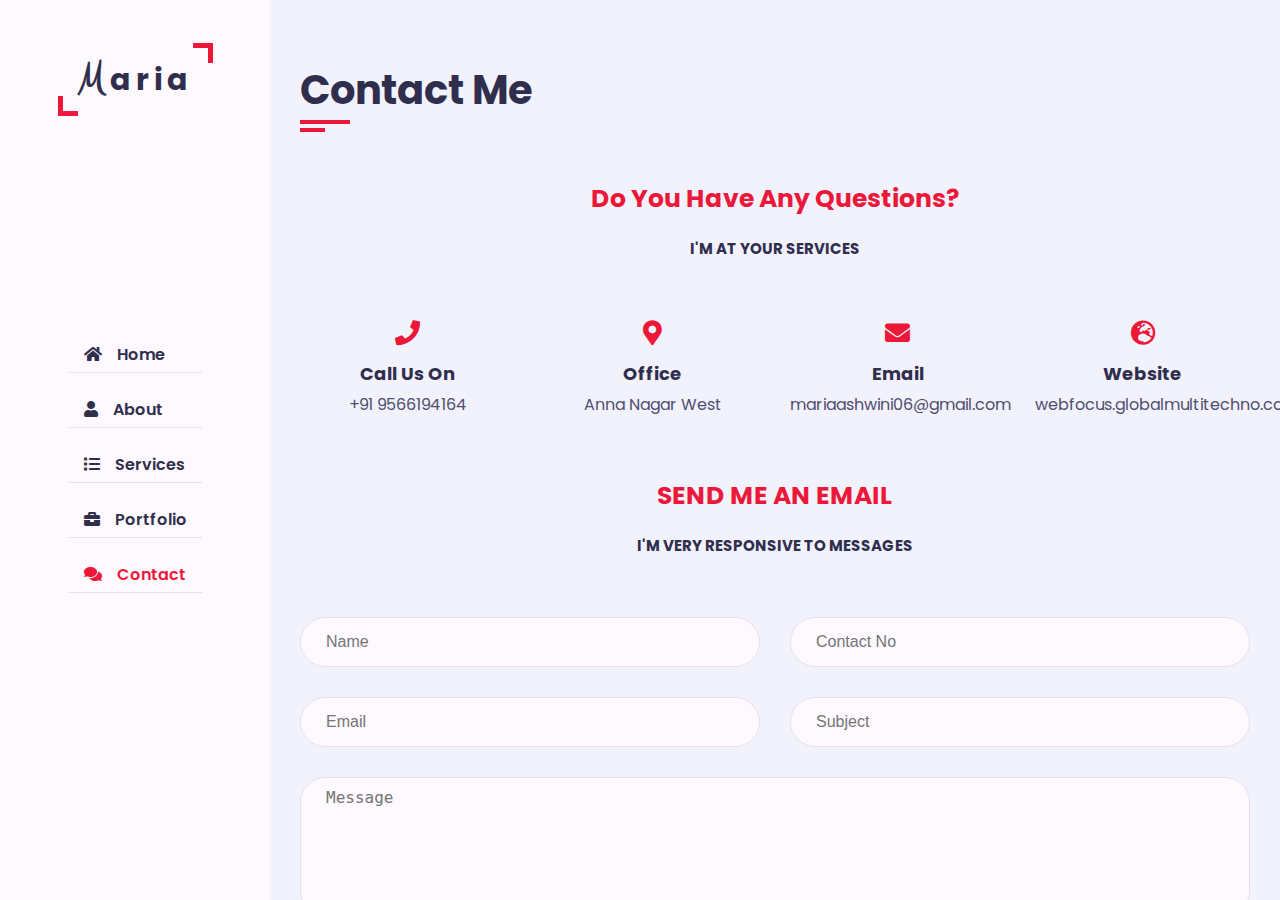
<file: contact.html>
<html lang="en">
	<head>
		<meta charset="UTF-8">
		<meta http-equiv="X-UA-Compatible" content="IE=edge">
		<meta name="viewport" content="width-device-width, initial-scale=1.0">
		<title>Portfolio</title>
		<link rel="stylesheet" href="css/style.css">
		<link rel="stylesheet" href="css/color-1.css">
		<link rel="stylesheet" href="https://cdnjs.cloudflare.com/ajax/libs/font-awesome/5.15.4/css/all.min.css">
	</head>
	<body>
	<!-- Main container start -->
	<div class="main-container">
		<!-- Aside start -->
		<div class="aside">
			<div class="logo">
				<a href="#"><span>M</span>aria</a>
			</div>
			<div class="nav-toggler">
				<span></span>
			</div>
			<ul class="nav">
				<li><a href="#home" class=""><i class="fa fa-home"></i>Home</a></li>
				<li><a href="#about" class=""><i class="fa fa-user"></i>About</a></li>
				<li><a href="#service" class=""><i class="fa fa-list"></i>Services</a></li>
				<li><a href="#portfolio" class=""><i class="fa fa-briefcase"></i>Portfolio</a></li>
				<li><a href="#contact" id="contactMenu" class="active"><i class="fa fa-comments"></i>Contact</a></li>				
			</ul>
		</div>
		<!-- Aside end -->
		<!-- Main content start -->
		<div class="main-content">
			<!--Contact Section start -->
			<section class="contact-info section" id="contact">
				<div class="container">
					<div class="row">
							<div class="section-title padd-15">
								<h2>Contact Me</h2>
							</div>
					</div>
					<h3 class="contact-title padd-15">Do You Have Any Questions?</h3>
					<h4 class="contact-sub-title padd-15">I'M AT YOUR SERVICES</h4>
					<div class="row">
						<!-- Contact Info Item Start-->
						<div class="contact-info-item padd-15">
							<div class="icon"><i class="fa fa-phone"></i></div>
							<h4>Call Us On</h4>
							<p>+91 9566194164</p>
						</div>
						<!-- Contact Info Item End-->
						<!-- Contact Info Item Start-->
						<div class="contact-info-item padd-15">
							<div class="icon"><i class="fa fa-map-marker-alt"></i></div>
							<h4>Office</h4>
							<p>Anna Nagar West</p>
						</div>
						<!-- Contact Info Item End-->
						<!-- Contact Info Item Start-->
						<div class="contact-info-item padd-15">
							<div class="icon"><i class="fa fa-envelope"></i></div>
							<h4>Email</h4>
							<p>mariaashwini06@gmail.com</p>
						</div>
						<!-- Contact Info Item End-->
						<!-- Contact Info Item Start-->
						<div class="contact-info-item padd-15">
							<div class="icon"><i class="fa fa-globe-europe"></i></div>
							<h4>Website</h4>
							<p>webfocus.globalmultitechno.com</p>
						</div>
						<!-- Contact Info Item End-->
					</div>
					<h3 class="contact-title padd-15">SEND ME AN EMAIL</h3>
					<h4 class="contact-sub-title padd-15">I'M VERY RESPONSIVE TO MESSAGES</h4>
					<!-- Contact Form ---->
					<form action="formSubmit.php" method="post" id="contactForm" novalidate="novalidate">
						<div class="row">
							<div class="contact-form padd-15">
								<div class="row">
									<div class="form-item col-6 padd-15">
										<div class="form-group">
											<input type="text" name="name" class="form-control" placeholder="Name">
										</div>
									</div>
									<div class="form-item col-6 padd-15">
										<div class="form-group">
											<input type="text" name="phone" class="form-control" placeholder="Contact No">
										</div>
									</div>
								</div>
								<div class="row">
									<div class="form-item col-6 padd-15">
										<div class="form-group">
											<input type="email" name="email" class="form-control" placeholder="Email">
										</div>
									</div>
									<div class="form-item col-6 padd-15">
										<div class="form-group">
											<input type="text" name="subject" class="form-control" placeholder="Subject">
										</div>
									</div>
								</div>
								<div class="row">
									<div class="form-item col-12 padd-15">
										<div class="form-group">
											<textarea name="message" class="form-control" id="" placeholder="Message"></textarea>
										</div>
									</div>
								</div>
								<div class="row">
									<div class="form-item col-12 padd-15">
										<div class="form-group">
											<input type="submit" name="contactSubmit" class="btn" id="contactSubmit" value="Send Message">
										</div>
									</div>
								</div>
							</div>
						</div>
					</form>
				</div>
			</section>
		<!--Contact Section end -->
		</div>
		<!-- Main content end -->
	</div>
	<!-- Main container end -->
	<script src="js/script.js"></script>
	</body>
</html>
</file>
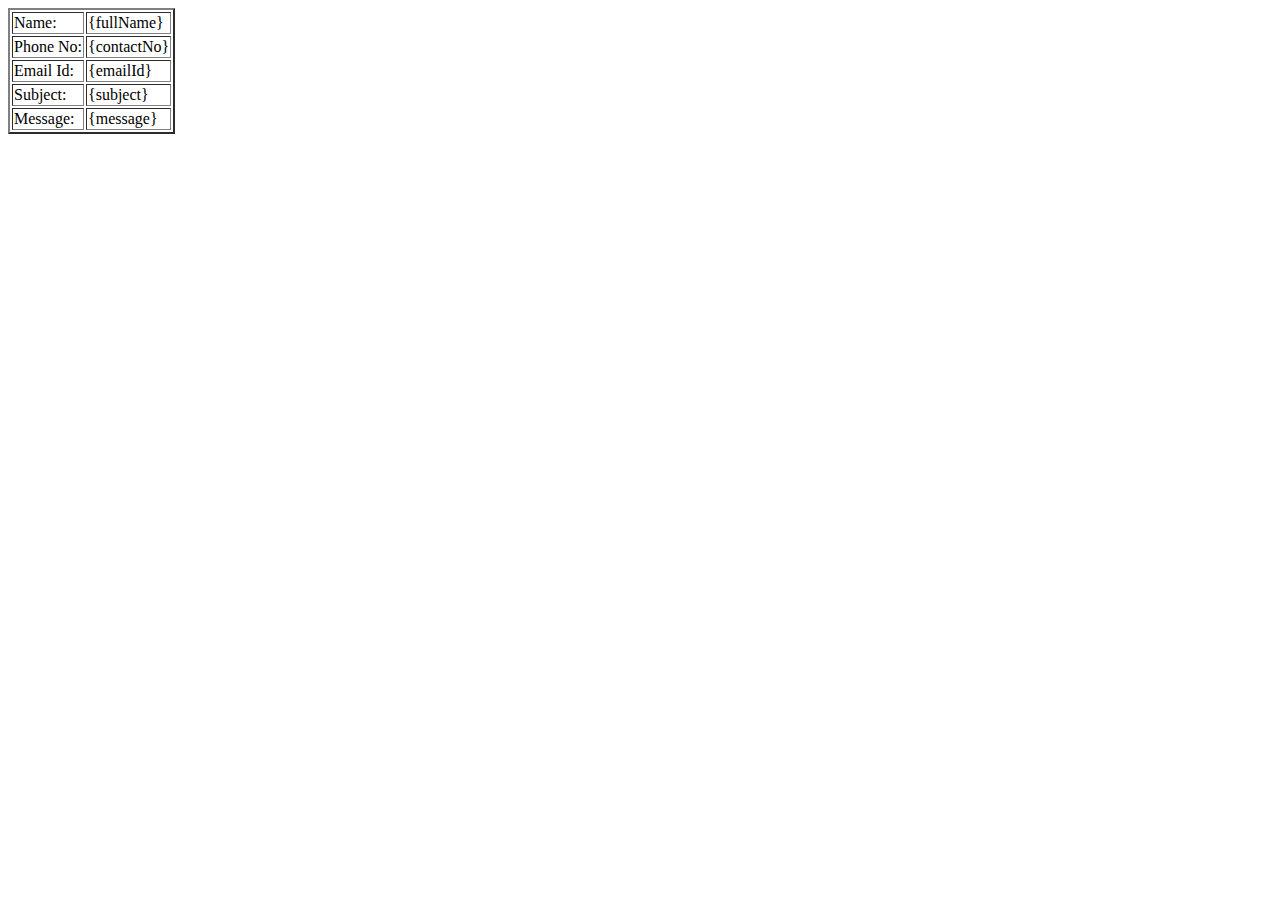
<file: emailContent.html>
<html>
	<head>
	</head>
	<body>
		<table border = '2'>
			<tr>
				<td>Name:</td>
				<td>{fullName}</td>
			</tr>
			<tr>
				<td>Phone No:</td>
				<td>{contactNo}</td>
			</tr>
			<tr>
				<td>Email Id:</td>
				<td>{emailId}</td>
			</tr>
				<tr>
				<td>Subject:</td>
				<td>{subject}</td>
			</tr>
			<tr>
				<td>Message:</td>
				<td>{message}</td>
			</tr>
		</table>
	</body>
</html>
</file>
<file: css/style.css>
@import url('https://fonts.googleapis.com/css?family=Clicker+Script&family=Poppins:wght@200;300;400;500;600&display=swap');
:root
{
	--bg-black-900: #f2f2fc;
	--bg-black-100: #fdf9ff;
	--bg-black-50:  #e8dfec;
	--text-black-900: #302e4d;
	--text-black-700: #504e70;
}
body
{
	line-height: 1.5;
	font-size: 16px;
	font-family: 'Poppins',sans-serif;
}
*
{
	margin: 0;
	padding: 0;
	outline: none;
	text-decoration: none;
	box-sizing: border-box;
}
::before,::after
{
	box-sizing: border-box;
}
ul
{
	list-style-type: none;
}
.section
{
	background: var(--bg-black-900);
	min-height: 100vh;
	display: block;
	padding: 0 30px;
	opacity: 1;
	position: fixed;
	left: 270px;
	top: 0;
	right: 0;
	bottom: 0;
	z-index: 0;
	overflow-y: auto;
	overflow-x: hidden;
	transition: all 0.3s ease;
	
	/* My code
	position: relative;
	left: 150px;
	My code*/
}
.section.back-section{
	z-index: 1;
}
.section.active{
	z-index: 2;
	opacity: 1;
	animation: slideSection 1s ease;
}

@keyframes slideSection{
	0%
	{
		transform: translateX(100%);
	}
	100%
	{
		transform: translateX(0%);
	}
}
.hidden{
	display: none !important;
}

.padd-15
{
	padding-left: 15px;
	padding-right: 15px;
}
.container
{
	max-width: 1100px;
	width: 100%;
	margin: auto;
}
.section .container
{
	padding-top: 60px;
	padding-bottom: 70px;
}
.section-title
{
	flex: 0 0 100%;
	max-width:100%;
	margin-bottom: 60px;
}
.section-title h2{
	font-size: 40px;
	color: var(--text-black-900);
	font-weight: 700;
	position: relative;
}
.section-title h2::before{
	content:'';
	height: 4px;
	width: 50px;
	background:var(--skin-color);
	position: absolute;
	top: 100%;
	left: 0;
}
.section-title h2::after{
	content:'';
	height: 4px;
	width: 25px;
	background:var(--skin-color);
	position: absolute;
	top: 100%;
	left: 0;
	margin-top: 8px;
}
.row
{
	display: flex;
	flex-wrap: wrap;
	margin-left: -15px;
	margin-right: -15px; 
	position: relative;
}
.btn
{
	font-size: 16px;
	font-weight: 500;
	padding: 12px 35px;
	background: var(--skin-color);
	color: white;
	border-radius: 40px;
	display: inline-block;
	white-space: nowrap;
	border: none;
	transition: all 0.3s ease;
	
}
.btn:hover
{
	transform: scale(1.05);
}
.shadow-dark
{
	box-shadow: 0 0 20px rgba(48,46,77,0.15);
}
/* aside */
.aside
{
	width: 270px;
	background: var(--bg-black-100);
	position: fixed;
	left: 0;
	top: 0;
	padding: 30px;
	height: 100%;
	display: flex;
	justify-content: center;
	align-items: center;
	z-index: 10;
	transition: all 0.3s ease;
	
}
.aside .logo
{
	position: absolute;
	top: 50px;
	font-size: 30px;
	text-transform: capitalize;
}
.aside .logo a
{
	color: var(--text-black-900);
	font-weight: 700;
	padding: 15px 20px;
	font-size: 30px;
	letter-spacing: 5px;
	position: relative;
}
.aside .logo a span
{
	font-family: 'Clicker Script',cursive;
	font-size: 40px;
}
.aside .logo a::before
{
	content:'';
	position: absolute;
	width: 20px;
	height: 20px;
	border-bottom: 5px solid var(--skin-color);
	border-left: 5px solid var(--skin-color);
	bottom: 0;
	left: 0;
	
}
.aside .logo a::after
{
	content:'';
	position: absolute;
	width: 20px;
	height: 20px;
	border-top: 5px solid var(--skin-color);
	border-right: 5px solid var(--skin-color);
	top: 0;
	right:0;
	
}
.aside .nav-toggler
{
	height: 40px;
	width: 45px;
	border: 1px solid var(--bg-black-50);
	cursor: pointer;
	position: fixed;
	left: 300px;
	top: 20px;
	border-radius: 5px;
	background: var(--bg-black-100);
	display: none;
	align-items: center;
	justify-content: center;
	transition: all 0.3s ease;
	
}
.aside .nav-toggler span
{
	height: 2px;
	width: 18px;
	background: var(--skin-color);
	display: inline-block;
	position: relative;
}

.aside .nav-toggler.open span
{
	background-color: transparent;
}

.aside .nav-toggler span::before
{
	content: '';
	height: 2px;
	width: 18px;
	background: var(--skin-color);
	position: absolute;
	top: -6px;
	left: 0;
	
}
.aside .nav-toggler.open span::before{
	transform: rotata(45deg);
	top: 0;
}
.aside .nav-toggler span::after
{
	content: '';
	height: 2px;
	width: 18px;
	background: var(--skin-color);
	position: absolute;
	top: 6px;
	left: 0;
	
}
.aside .nav-toggler.open span::after{
	transform: rotata(45deg);
	top: 0;
}
.aside .nav
{
	margin-top: 50px;
}
.aside .nav li
{
	margin-bottom: 20px;
	display: block;
}
.aside .nav li a
{ 
	font-size: 16px;
	font-weight: 600;
	display: block;
	border-bottom: 1px solid var(--bg-black-50);
	color: var(--text-black-900);
	padding: 5px 15px;
}
.aside .nav li a.active
{ 
    color: var(--skin-color);
}
.aside .nav li a i{
	margin-right: 15px;
}
.home
{
	min-height: 100vh;
	display: flex;
	color: var(--text-black-900);
}
.home .home-info{
	flex: 0 0 60%;
	max-width: 60%;
}
h3.hello
{
	font-size: 28px;
	margin: 15px 0;
}
h3.hello span
{
	font-family: 'Clicker Script',cursive;
	font-size: 30px;
	font-weight: 700;
	color:  var(--skin-color);
	
}
h3.my-profession
{
	font-size: 30px;
	margin: 15px 0;
}
.typing
{
	color:  var(--skin-color);
}
.home-info p{
	margin-bottom: 70px;
	font-size: 20px;
	color: var(--text-black-700);
}

.home .home-img{
	flex: 0 0 40%;
	max-width: 40%;
	text-align: center;
	position: relative;
}
.home-img::after{
	content: '';
	position: absolute;
	height: 80px;
	width: 80px;
	right: 20px;
	bottom: -40px;
	border-bottom: 10px solid var(--skin-color);
	border-right: 10px solid var(--skin-color);
}
.home-img::before{
	content: '';
	position: absolute;
	height: 80px;
	width: 80px;
	left: -20px;
	top: -40px;
	border-top: 10px solid var(--skin-color);
	border-left: 10px solid var(--skin-color);
}
.home .home-img img
{
	margin: auto;
	border-radius: 5px;
	height: 400px;
}
.about .about-content{
	flex:0 0 100%;
	max-width: 100%;
}
.about .about-content .about-text{
	flex:0 0 100%;
	max-width: 100%;
} 
.about .about-content .about-text h3{
	font-size: 24px;
	margin-bottom: 15px;
	font-weight: 700;
	color:var(--text-black-900);
}
.about .about-content .about-text h3 span{
	color: var(--skin-color);
}	
.about .about-content .about-text p{
	font-size: 16px;
	line-height: 25px;
	color: var(--text-black-700);
}
.about .about-content .personal-info{
	flex: 0 0 40%;
	max-width: 40%;
	margin-top: 40px;
}
.about .about-content .personal-info .info-item{
	
	flex:  0 0 100%;
	max-width: 100%;
}
.about .about-content .personal-info .info-item p{ 
	font-weight: 600;
	padding: 10px 0;
	font-size: 16px;
	color: var(--text-black-900);
	border-bottom: 1px solid var(--bg-black-50);
}
.about .about-content .personal-info .info-item p span{ 
	font-weight: 400;
	color: var(--text-black-700);
	margin-left: 4px;
	display: inline-block;
}
.about .about-content .personal-info  .buttons{
	margin-top: 30px;
}

.about .about-content .personal-info  .buttons .btn{
	margin-top: 10px;
}
.about .about-content .skills
{
	flex: 0 0 60%;
	max-width: 60%;
	margin-top: 40px;
}
.about .about-content .skills .skill-item{
	flex: 0 0 50%;
	max-width: 50%;
	margin-bottom: 25px;
}

.about .about-content .skills .skill-item h5{
	line-height: 40px;
	font-weight: 600;
	font-size: 16px;
	color: var(--text-black-900);
	text-transform: capitalize;
}
.about .about-content .skills .skill-item .progress{
	height: 7px;
	border-radius: 4px;
	width: 100%;
	background: var(--bg-black-50);
	position: relative;
}
.about .about-content .skills .skill-item .progress-in{
	position: absolute;
	left: 0;
	top: 0;
	height: 100%;
	border-radius: 4px;
	background: var(--skin-color);
}
.about .about-content .skills .skill-item  .skill-percent{
	position: absolute;
	right: 0;
	color: var(--text-black-900);
	top: -40px;
	font-weight: 400;
	line-height: 40px;
}
.about .about-content .education,.about .about-content .experience{
	flex: 0 0 50%;
	max-width: 50%;
	margin-top: 30px;
}
.about .about-content h3.title{
	font-size: 24px;
	margin-bottom: 30px;
	font-weight: 700;
	color: var(--text-black-900);
}
.about .about-content .timeline-box{
	flex: 0 0 100%;
	max-width: 100%;
}
.about .about-content .timeline{
	background: var(--bg-black-100);
	padding: 30px 15px;
	border:1px solid var(--bg-black-50);
	border-radius: 10px;
	width: 100%;
	position: relative;
}
.about .about-content .timeline .timeline-item{
	position: relative;
	padding-left: 37px;
	padding-bottom: 50px;
}
.about .about-content .timeline .timeline-item:last-child{
	padding-bottom:0;
}
.about .about-content .timeline .timeline-item::before{
	content:'';
	width: 1px;
	position:absolute;
	height:100%;
	left: 7px;
	top:0;
	background-color: var(--skin-color);
}
.about .about-content .timeline .circle-dot{
	position: absolute;
	left: 0;
	top: 0;
	height: 15px;
	width: 15px;
	border-radius: 50%;
	background-color:var(--skin-color);
}
.about .about-content .timeline .timeline-date{
	font-weight: 400;
	font-size: 14px;
	margin-bottom: 12px;
	color: var(--text-black-700);
}
.about .about-content .timeline .timeline-date .fa{
	margin-right: 5px;	
}

.about .about-content .timeline .timeline-title{
	font-weight: 700;
	font-size: 18px;
	margin-bottom: 15px;
	text-transform: capitalize;
	color: var(--text-black-900);
}
.about .about-content .timeline .timeline-text{
	line-height: 25px;
	font-size: 16px;
	text-align: justify;
	color: var(--text-black-700);
}
ul.clients
{
	padding-left: 25px;
}
ul.clients li::before {
  content: "\2022";
  color: red;
  font-weight: bold;
  display: inline-block; 
  width: 1em;
  margin-left: -1em;
}
/* Service */
.service .container{
	padding-bottom: 40px;
}
.service .service-item{
	margin-bottom: 30px;
	flex: 0 0 33.33%;
	max-width: 33.33%;
}
.service .service-item .service-item-inner{
	background: var(--bg-black-100);
	border: 1px solid var(--bg-black-50);
	border-radius: 10px;
	padding: 30px 15px;
	min-height: 519px;
	transition: all 0.3s ease;
}
.service .service-item .service-item-inner:hover{
	box-shadow: 0 0 20px rgba(48,46,77,0.15);
}
.service .service-item .service-item-inner .icon{
	height: 60px;
	width: 60px;
	border-radius: 50%;
	display: block;
	margin: 0 auto 30px;
	text-align: center;
}
.service .service-item .service-item-inner .icon .fa{ 
    font-size: 40px;
	line-height: 60px;
	color: var(--skin-color);
	transition: all 0.3s ease;
}
.service .service-item .service-item-inner:hover .icon{
	background: var(--skin-color);
}
.service .service-item .service-item-inner:hover .icon .fa{
	font-size: 25px;
	color: #ffffff;
}
.service .service-item .service-item-inner h4{
	font-size: 18px;
	margin-bottom: 15px;
	color: var(--text-black-900);
	font-weight: 700;
	text-transform: capitalize;
}
.service .service-item .service-item-inner p, .service .service-item .service-item-inner ul.design-list li{
	font-size: 16px;
	color: var(--text-black-700);
	line-height: 25px;
}
/* portfolio */
.portfolio .container{
	padding-bottom: 40px;
}
.portfolio .portfolio-heading{
	flex: 0 0 100%;
	max-width: 100%;
	margin-bottom: 40px;
}
.portfolio .portfolio-heading h2{
	color: var(--text-black-900);
	font-weight: 500;
}
.portfolio .portfolio-item{
	flex: 0 0 33.33%;
	max-width: 33.33%;
	margin-bottom: 30px;
}
.portfolio .portfolio-item-inner{
	border:6px solid var(--bg-black-100);
	border-radius: 10px;
	overflow: hidden;
	cursor: pointer;
}
.portfolio .portfolio-item-inner .portfolio-img img{
	width: 100%;
	display: block;
	height: 197px;
}
/* Contact */
.contact-title{
	color: var(--skin-color);
	text-align: center;
	font-size: 25px;
	margin-bottom: 20px;
}
.contact-sub-title{
	color: var(--text-black-900);
	text-align: center;
	font-size: 15px;
	margin-bottom: 60px;
}
.contact-info .contact-info-item{
	flex:0 0 25%;
	max-width: 25%;
	text-align: center;
	margin-bottom: 60px;
}
.contact-info .contact-info-item .icon{
	display: inline-block;
}
.contact-info .contact-info-item .icon .fa{
	font-size: 25px;
	color: var(--skin-color);
}
.contact-info .contact-info-item h4{
	font-size: 18px;
	font-weight: 700;
	color: var(--text-black-900);
	text-transform: capitalize;
	margin: 15px 0 5px;
}
.contact-info .contact-info-item p{
	font-size: 16px;
	line-height: 25px;
	color: var(--text-black-700);
	font-weight: 400;
	
}
.contact-info  .contact-form{
	flex:0 0 100%;
	max-width: 100%;
}
.contact-info  .contact-form .col-6{
	flex:0 0 50%;
	max-width: 50%;
	
} 
.contact-info  .contact-form .col-12{
    flex:0 0 100%;	
	max-width: 100%;
}
.contact-info  .contact-form .form-item{
	margin-bottom: 30px;
} 

.contact-info  .contact-form .form-item .form-control{
	width: 100%;
	height: 50px;
	border-radius: 25px;
	background: var(--bg-black-100);
	border: 1px solid var(--bg-black-50);
	padding: 10px 25px;
	font-size: 16px;
	color: var(--text-black-700);
	transition: all 0.3s ease;
}
.contact-info  .contact-form .form-item .form-control:focus{
	box-shadow: 0 0 20px rgba(48,46,77,0.15);
}
.contact-info  .contact-form .form-item textarea.form-control{
	height: 140px;
}
.contact-info  .contact-form .btn{
	height: 50px;
	padding: 0 50px;
	cursor: pointer;
}
ul.design-list
{
	margin: 0;
	padding: 0;
}
ul.design-list li i{
	color: var(--skin-color);
	margin-right: 10px;
}
.services-title
{
	text-align: center;
}
@media (max-width:1199px)
{
	.section .container
	{
		padding-top: 70px;
	}
	.aside
	{
		left: -270px;
	}
	.aside.open
	{
		left: 0;
	}
	.aside .nav-toggler{
		display: flex;
		left: 30px;
	}
	.aside .nav-toggler.open{
		left: 300px;
	}
	.section{
		left: 0;
	}
	.about .about-content .personal-info .info-item p span{
		display: block;
		margin-left: 0;
	}
}
@media (max-width:767px)
{
	.contact-info .contact-info-item,
	.portfolio .portfolio-item,
	.service .service-item{
		flex: 0 0 50%;
		max-width: 50%;
	}
	.home .home-info{
		flex: 0 0 100%;
		max-width: 100%;
	}
	.home .home-img{
		display: none;
	}
}
@media (max-width:767px)
{
	.contact-info .contact-form .col-6,
	.contact-info .contact-info-item,
	.portfolio .portfolio-item,
	.service .service-item,
	.about .about-content .experience,
	.about .about-content .skills,
	.about .about-content .education,
	.about .about-content .personal-info{
		flex: 0 0 100%;
		max-width: 100%;
	}
	}
}
</file>
<file: css/color-1.css>
:root
{
	--skin-color: #ec1839;
}
</file>
